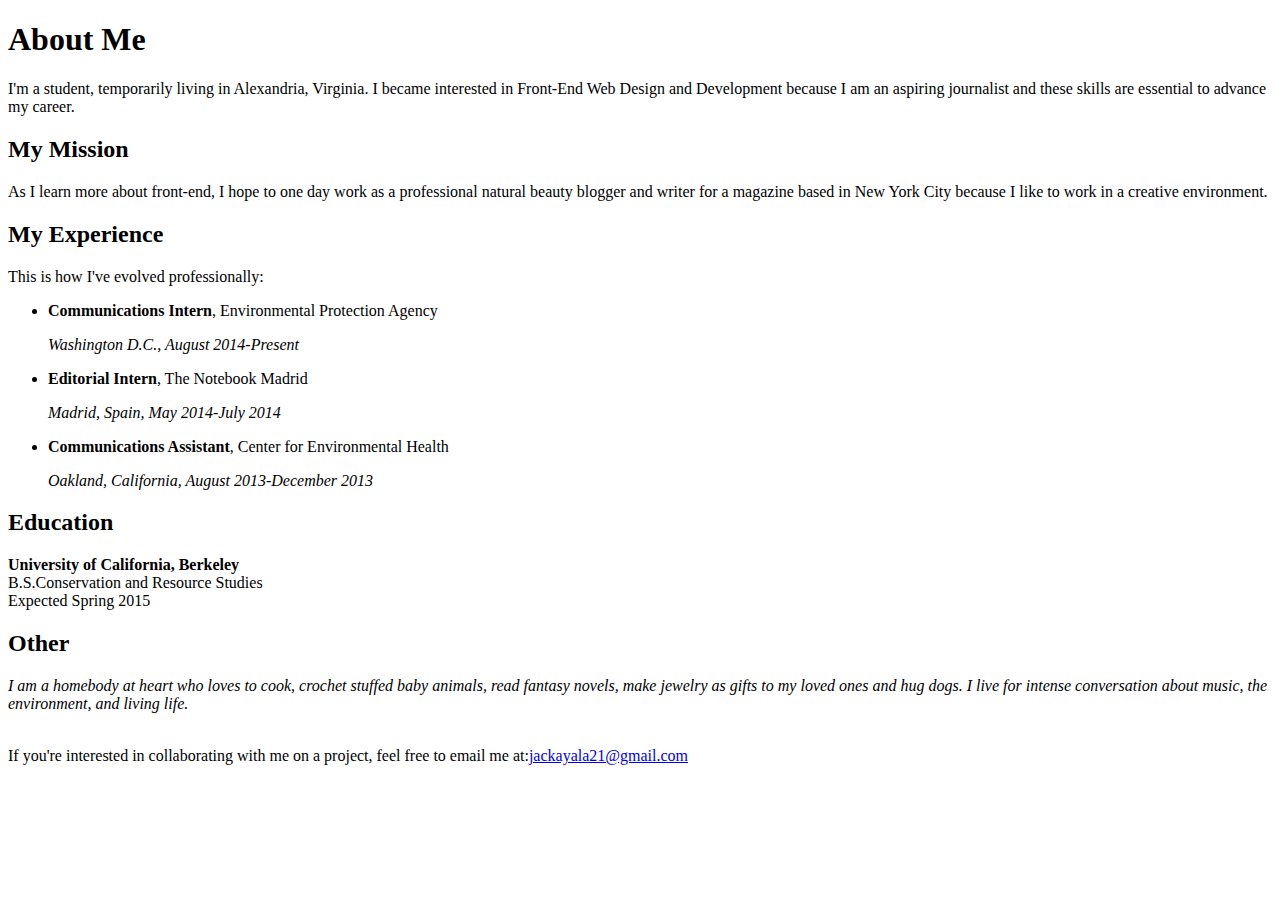
<file: aboutme.html>
<!DOCTYPE html>
<html>
	<head>
		<title>About Jackie Ayala</title>
	</head>
	<body>
		<h1>About Me</h1>
		<p>I'm a student, temporarily living in Alexandria, Virginia. I became interested in Front-End Web Design and Development because I am an aspiring journalist and these skills are essential to advance my career.</p>
		<h2>My Mission</h2>
		<p> As I learn more about front-end, I hope to one day work as a professional natural beauty blogger and writer for a magazine based in New York City because I like to work in a creative environment.</p>
		<h2>My Experience</h2>
		<p>This is how I've evolved professionally:</p>
		<ul>
		<li><strong>Communications Intern</strong>, Environmental Protection Agency
		<p><em>Washington D.C., August 2014-Present</em></p></li>
		<li><strong>Editorial Intern</strong>, The Notebook Madrid
		<p><em>Madrid, Spain, May 2014-July 2014</em></p></li>
		<li><strong>Communications Assistant</strong>, Center for Environmental Health
		<p><em>Oakland, California, August 2013-December 2013</em></p></li>
		</ul>
		<h2>Education</h2>
		<p><strong>University of California, Berkeley</strong><br />B.S.Conservation and Resource Studies<br />Expected Spring 2015
		<h2>Other</h2>
		<p><em>I am a homebody at heart who loves to cook, crochet stuffed baby animals, read fantasy novels, make jewelry as gifts to my loved ones and hug dogs. I live for intense conversation about music, the environment, and living life.</em></p><br />If you're interested in collaborating with me on a project, feel free to email me at:<a href="mailto:jackayala21@gmail.com">jackayala21@gmail.com</a>
	</body>
</html>
</file>
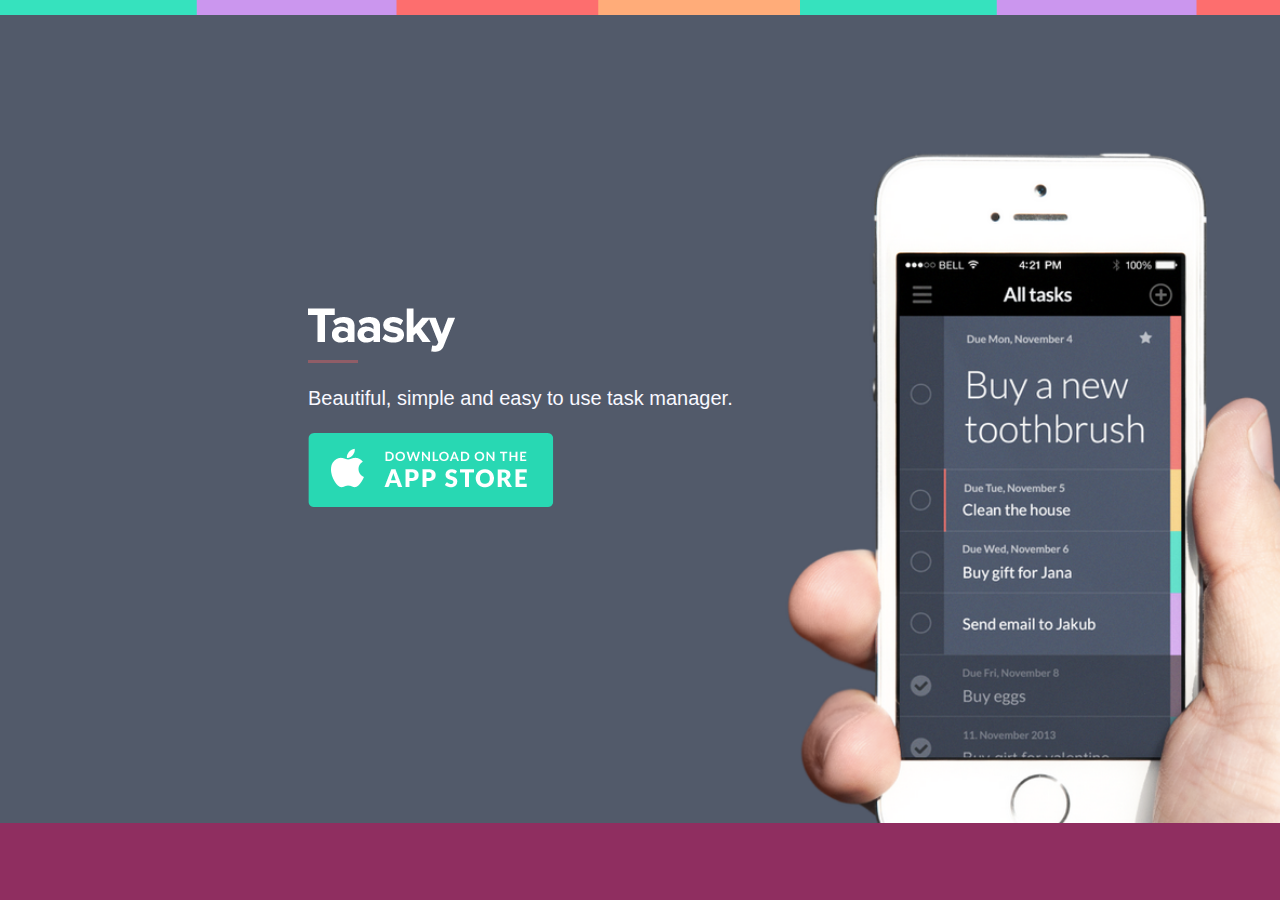
<file: unit3/unit3.html>
<!DOCTYPE html>
<html>
<head>
	<title>Taasky Homepage</title>
	<link rel="stylesheet" type="text/css" href="style.css"/>
</head>
	<body>
		<img src="images/logo-taasky.png">
		<hr align="left">
		<p>Beautiful, simple and easy to use task manager.</p>
		<a href="https://itunes.apple.com/us/genre/ios/id36?mt=8"><img src="images/btn_store.png"/>
		</a>
	</body>
</html>
</file>
<file: unit3/style.css>
body {
	background: url("images/stripes.png") repeat-x, url("images/background.jpg") no-repeat;
	background-color:#8f2e60;
	background-size: 800px 15px, cover;
  	font-size: 20px;
  	font-family: helvetica;
  	color: ghostwhite;
  	padding: 300px;
  	line-height: 30px;
}

hr {
	width: 50px;
	margin: 0px;
	height: 3px;
	border: 0px;
	color: #905d67;
	background: #905d67;
}
</file>
